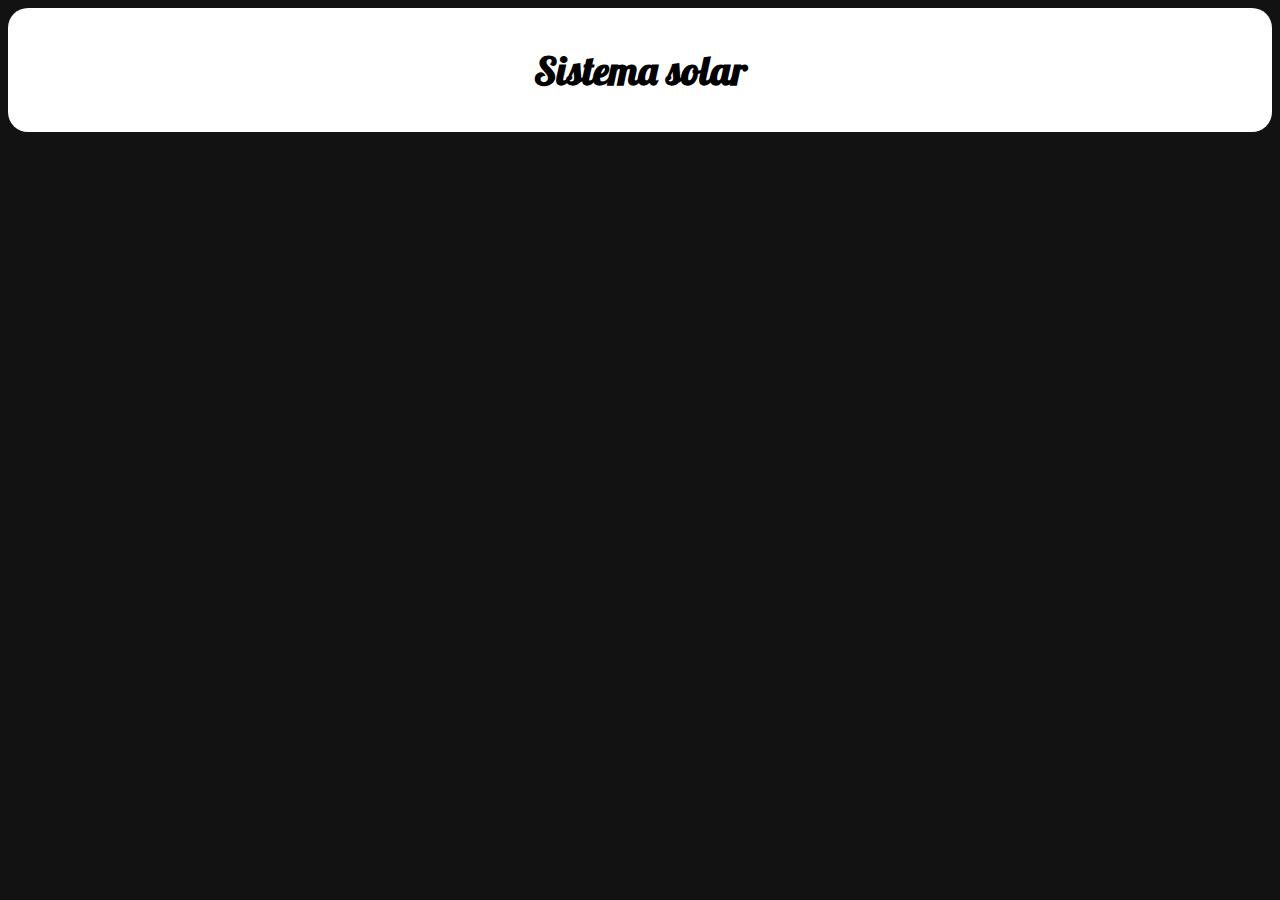
<file: index.html>
<!DOCTYPE html>
<html lang="en">
<head>
    <meta charset="UTF-8">
    <meta name="viewport" content="width=device-width, initial-scale=1.0">
    <link rel="stylesheet"  href="estilo.css">
    <link href="https://fonts.googleapis.com/css?family=Lobster" rel="stylesheet" type="text/css">
    <title>position</title>

</head>
<header>
  <div class="contenedocr-statico">
      <h1> Sistema solar </h1>


  </div>


</header>
<body>
    
</body>
</html>
</file>
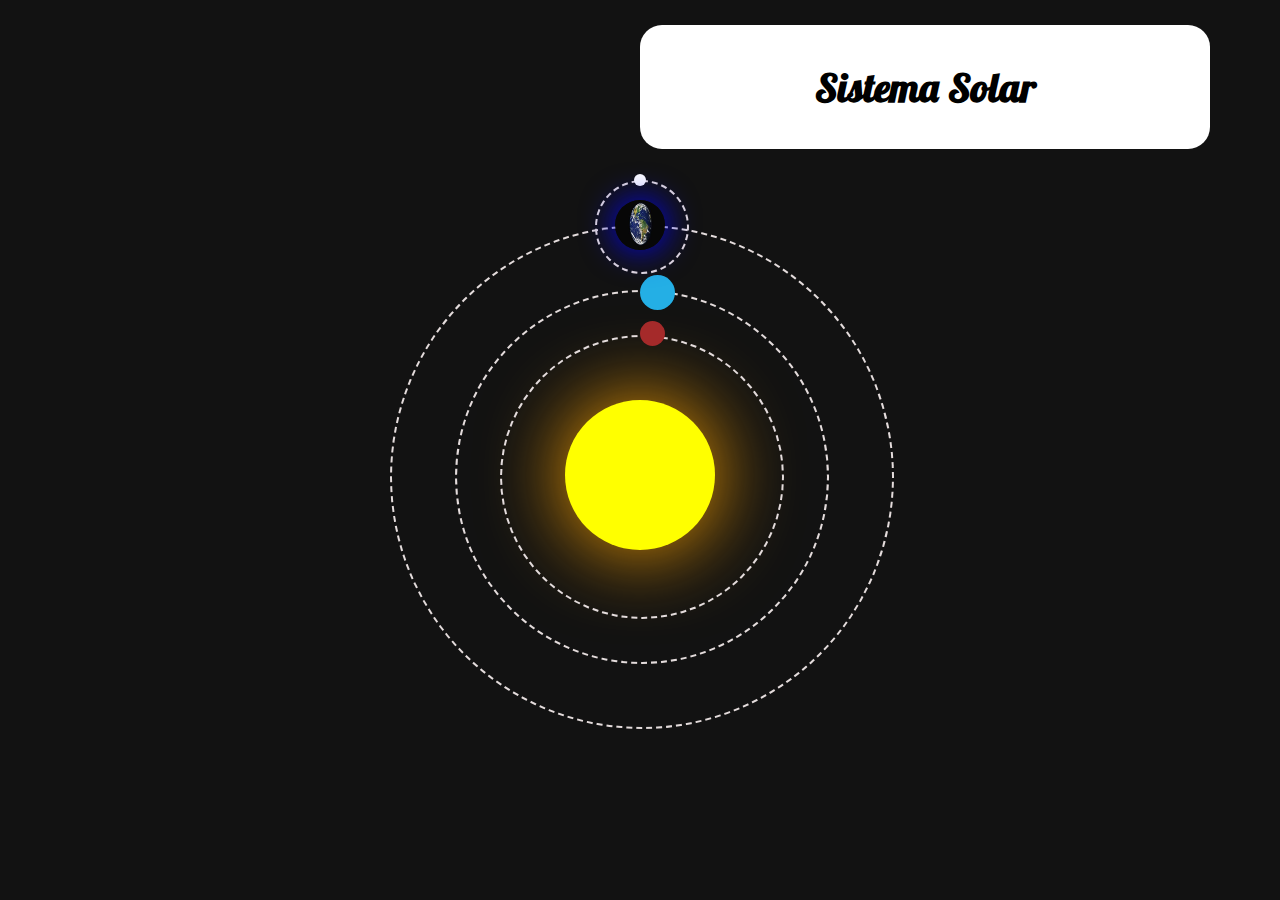
<file: Html/index.html>
<!DOCTYPE html>
<html lang="en">
<head>
    <meta charset="UTF-8">
    <meta name="viewport" content="width=device-width, initial-scale=1.0">
    <link rel="stylesheet"  href="/estilos/estilo.css">
    <link href="https://fonts.googleapis.com/css?family=Lobster" rel="stylesheet" type="text/css">
    <title>position</title>

</head>
<header>
  <div class="static">
      <h1> Sistema Solar </h1>
  </div>
</header>
<body>
    
  <div class="sistema-solar">
    <div id="sol"> </div>
     
    <div class="orbita orbita-mercurio"></div>
    <div class="mercurio-spin">
     <div id="mercurio"></div>
    </div>
    <div class="orbita orbita-venus"></div>
    <div class="venus-spin">
     <div id="venus"></div>
    </div>
    <div class="orbita tierra-orbita"></div>
    <div class="tierra-spin">
     <div class="orbita orbita-luna"></div>
     <div class="luna-spin">
      <div id="luna"></div>
    </div>
    <figure>

    <a href="#"><img id= "tierra"src="/Imagenes/images.jpeg" alt="foto tierra."></a>    
  </figure>
  
</div>
 
   
</body>
</html>
</file>
<file: estilo.css>
body{
  
    font-family: Lobster;
    background-color: rgb(18, 18, 18);
   
    font-size: 20px;
}
.contenedocr-statico{
    position:static;
    background: white;
    
    display: flex;
    justify-content: center;
    
    padding: 10px;
    border-radius: 20px;
}
</file>
<file: estilos/estilo.css>
body{
   height: 100vh;
   margin: 0;
    font-family: Lobster;
    background-color: rgb(18, 18, 18);
    font-size: 20px;
    display: grid;
    place-items: center;
   
}



.sistema-solar{
 position: relative;
 width: 800px;
 height: 800px;
 margin: auto;
 overflow: hidden;

}
.orbita{
    border: 2px dashed rgb(228, 220, 220)
}
#sol,
.orbita,
.orbita + div,
.orbita + div > div{
    position:absolute;
}
#sol,
.orbita,
.orbita + div{
    top: 50%;
    left: 50%;
}
.orbita + div > div{
    top: 0;
    left: 50%;
}
.orbita,
.orbita + div div,
#tierra {
    border-radius:50%;
}
#tierra{
    height: 50px;
    width:50px;
}
#sol {
    height: 150px;
    width: 150px;
    background-color: yellow;
    box-shadow: 0 0 84px orange;
    margin-top: -75px;
    margin-left: -75px;
    border-radius:50%;
}
#tierra {
    position:absolute;
    height: 50px;
    width: 50px;
    box-shadow: 0 0 34px blue;
    top:0;
    left:50%;
    margin-left: -25px;
    margin-top:-25px;
    border-radius: 50%;
}
.tierra-orbita,
.tierra-spin {
    width: 500px;
    height: 500px;
    margin-left: -250px;
    margin-top: -250px;
}
.orbita-luna,
.luna-spin {
    margin-top: -45px;
    margin-left: -45px;
}
#luna {
    height: 12px;
    width: 12px;
    background: white;
    margin-top: -6px;
    margin-left: -6px;
    border-radius: 50%;

}
.orbita-luna,
.luna-spin{
    height: 90px;
    width: 90px;
}
#mercurio {
    height: 25px;
    width: 25px;
    background-color: brown;
    margin-top: -14px;
    margin-top: -14px;
}
.orbita-mercurio,
.mercurio-spin {
    height: 280px;
    width: 280px;
    margin-left: -140px;
    margin-top: -140px;
}
#venus {
    height: 35px;
    width: 35px;
    background-color: rgb(36, 175, 229);
    margin-top: -15px;
    margin-top: -15px;
}
.orbita-venus,
.venus-spin{
    height: 370px;
    width: 370px;
    margin-left: -185px;
    margin-top: -185px;
}
@keyframes spin-right{
    100%{
        transform: rotate(360deg);
    }
}
.tierra-spin,
.luna-spin,
.venus-spin,
.mercurio-spin{
    --delay: 5s;
    animation: spin-right var(--delay)linear infinite;
}
.tierra-spin{
    --delay: 36.5s;
}
.luna-spin{
    --delay: 3s;
}
.venus-spin{
    --delay:27s;
}
.mercurio-spin{
    --delay:68.7s;
}

.static{
    position: fixed;
    background: white;
    width: 550px;
    display: flex;
    justify-content:center;
    
    padding: 10px;
    border-radius: 22px;}
</file>
